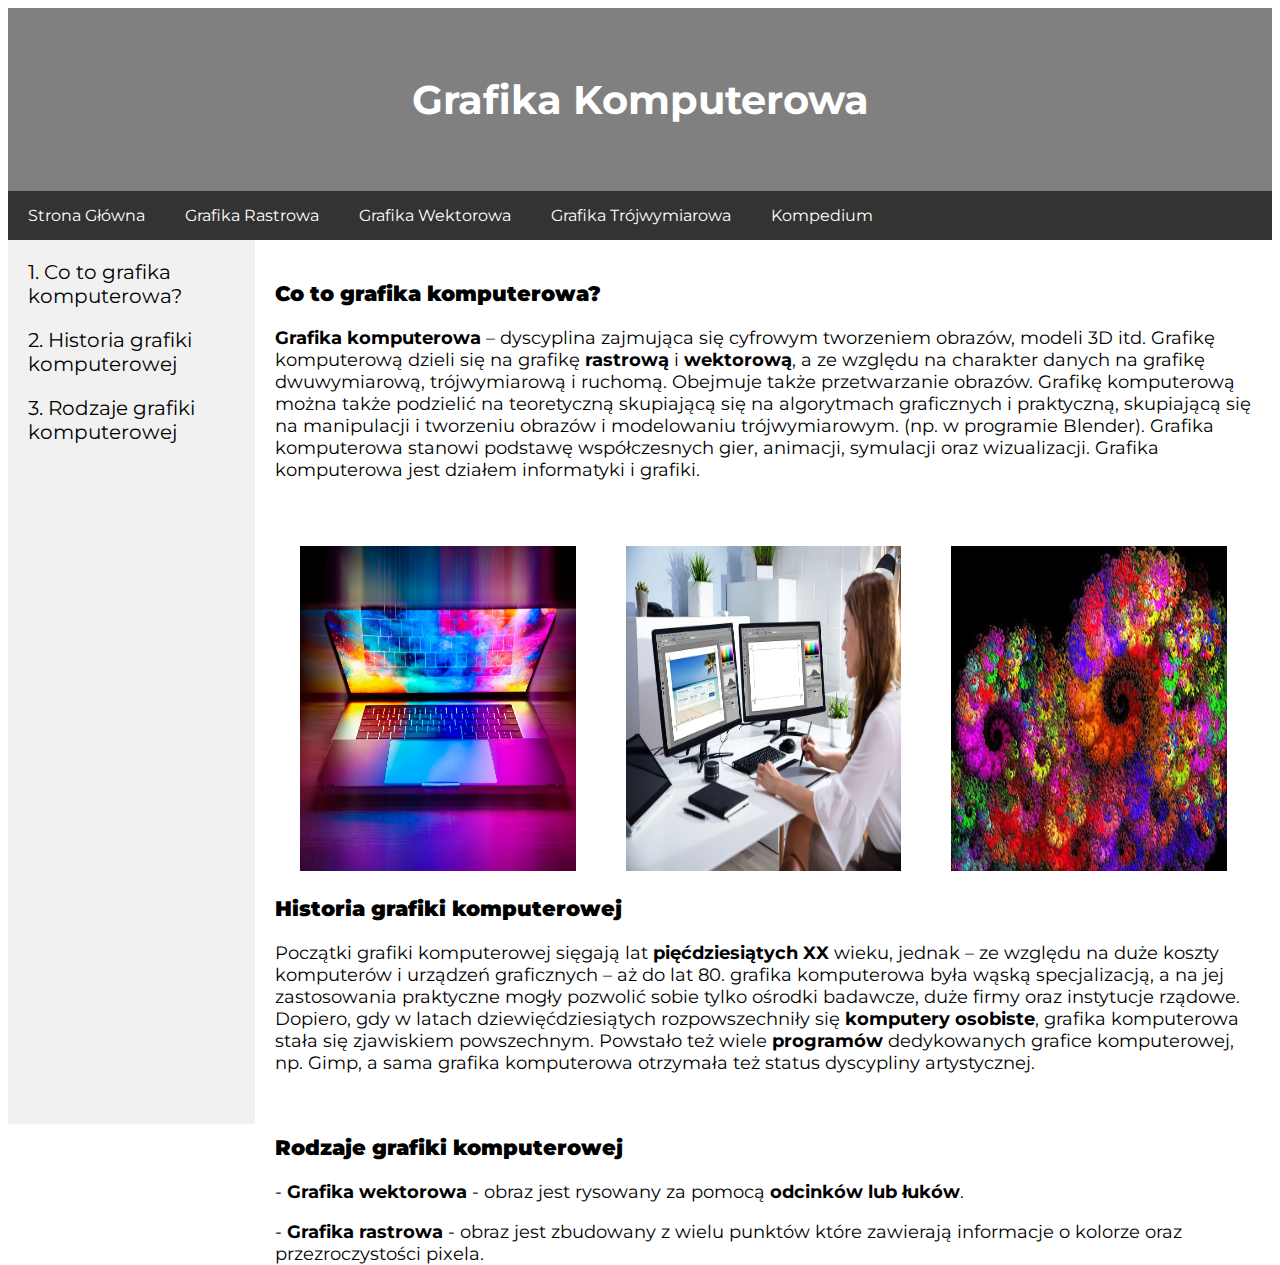
<file: index.html>
<html>
    <head>
        <link rel="preconnect" href="https://fonts.googleapis.com">
        <link rel="preconnect" href="https://fonts.gstatic.com" crossorigin>
        <link href="https://fonts.googleapis.com/css2?family=Montserrat:ital,wght@0,100..900;1,100..900&display=swap" rel="stylesheet">
        <link rel="stylesheet" href="style.css">
    </head>
    <body>
        <div id="header">
            <h1>Grafika Komputerowa</h1>
        </div>

        <div id="navigationbar">
            <a href="#">Strona Główna</a>
            <a href="rastrowa.html">Grafika Rastrowa</a>
            <a href="wektorowa.html">Grafika Wektorowa</a>
            <a href="trojwymiar.html">Grafika Trójwymiarowa</a>
            <a id="navright" href="kompedium.html">Kompedium</a>
        </div>

        <div id="page">
            <div id="side">
                <p>1. Co to grafika komputerowa?</p>
                <p>2. Historia grafiki komputerowej</p>
                <p>3. Rodzaje grafiki komputerowej</p>
            </div>
            <div id="main">
                <h3><b>Co to grafika komputerowa?</b></h3>
                <p><b>Grafika komputerowa</b> – dyscyplina zajmująca się cyfrowym tworzeniem obrazów, modeli 3D itd. Grafikę komputerową dzieli się na grafikę <b>rastrową</b> i <b>wektorową</b>, a ze względu na charakter danych na grafikę dwuwymiarową, trójwymiarową i ruchomą. Obejmuje także przetwarzanie obrazów. Grafikę komputerową można także podzielić na teoretyczną skupiającą się na algorytmach graficznych i praktyczną, skupiającą się na manipulacji i tworzeniu obrazów i modelowaniu trójwymiarowym. (np. w programie Blender). Grafika komputerowa stanowi podstawę współczesnych gier, animacji, symulacji oraz wizualizacji. Grafika komputerowa jest działem informatyki i grafiki. </p>
                <br>
                <img src="index_example1.jpg" alt="" id="example">
                <img src="index_example2.jpeg" alt="" id="example">
                <img src="index_example3.jpg" alt="" id="example">
                <br>
                <h3><b>Historia grafiki komputerowej</b></h3>
                <p>Początki grafiki komputerowej sięgają lat <b>pięćdziesiątych XX</b> wieku, jednak – ze względu na duże koszty komputerów i urządzeń graficznych – aż do lat 80. grafika komputerowa była wąską specjalizacją, a na jej zastosowania praktyczne mogły pozwolić sobie tylko ośrodki badawcze, duże firmy oraz instytucje rządowe. Dopiero, gdy w latach dziewięćdziesiątych rozpowszechniły się <b>komputery osobiste</b>, grafika komputerowa stała się zjawiskiem powszechnym. Powstało też wiele <b>programów</b> dedykowanych grafice komputerowej, np. Gimp, a sama grafika komputerowa otrzymała też status dyscypliny artystycznej. </p>
                <br>
                <h3><b>Rodzaje grafiki komputerowej</b></h3>
                <p>- <b>Grafika wektorowa</b> - obraz jest rysowany za pomocą <b>odcinków lub łuków</b>.</p>
                <p>- <b>Grafika rastrowa</b> - obraz jest zbudowany z wielu punktów które zawierają informacje o kolorze oraz przezroczystości pixela.</p>
            </div>
        </div>
    </body>
</html>
</file>
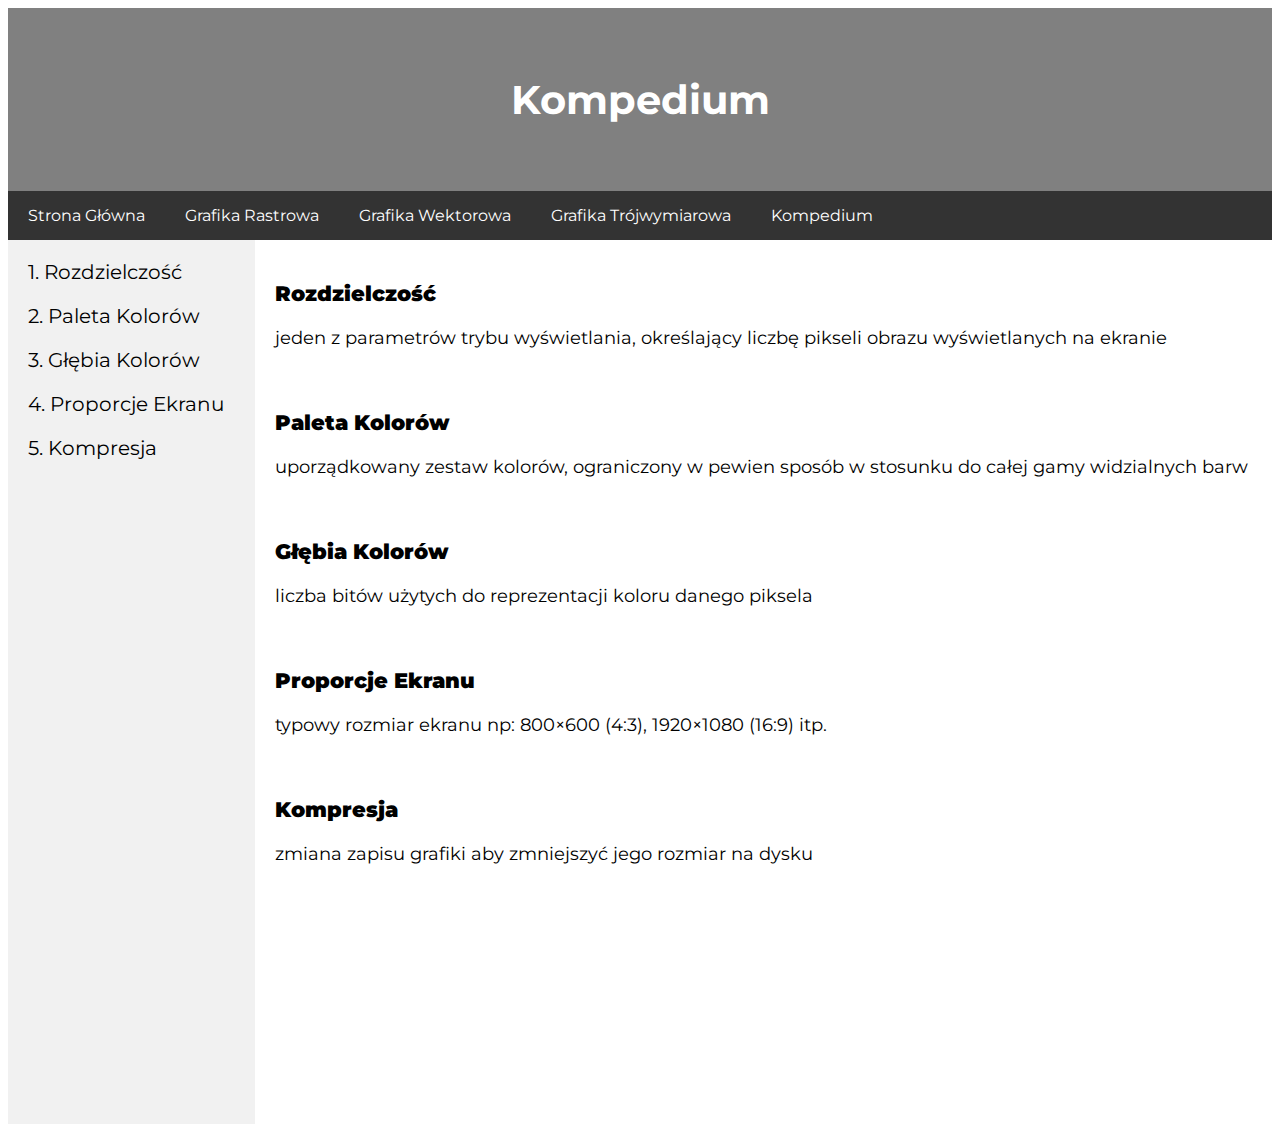
<file: kompedium.html>
<html>
    <head>
        <link rel="preconnect" href="https://fonts.googleapis.com">
        <link rel="preconnect" href="https://fonts.gstatic.com" crossorigin>
        <link href="https://fonts.googleapis.com/css2?family=Montserrat:ital,wght@0,100..900;1,100..900&display=swap" rel="stylesheet">
        <link rel="stylesheet" href="style.css">
    </head>
    <body>
        <div id="header">
            <h1>Kompedium</h1>
        </div>

        <div id="navigationbar">
            <a href="index.html">Strona Główna</a>
            <a href="rastrowa.html">Grafika Rastrowa</a>
            <a href="wektorowa.html">Grafika Wektorowa</a>
            <a href="trojwymiar.html">Grafika Trójwymiarowa</a>
            <a id="navright" href="#">Kompedium</a>
        </div>

        <div id="page">
            <div id="side">
                <p>1. Rozdzielczość</p>
                <p>2. Paleta Kolorów</p>
                <p>3. Głębia Kolorów</p>
                <p>4. Proporcje Ekranu</p>
                <p>5. Kompresja</p>
            </div>
            <div id="main">
                <h3><b>Rozdzielczość</b></h3>
                <p>jeden z parametrów trybu wyświetlania, określający liczbę pikseli obrazu wyświetlanych na ekranie</p>
                <br>
                <h3><b>Paleta Kolorów</b></h3>
                <p>uporządkowany zestaw kolorów, ograniczony w pewien sposób w stosunku do całej gamy widzialnych barw</p>
                <br>
                <h3><b>Głębia Kolorów</b></h3>
                <p>liczba bitów użytych do reprezentacji koloru danego piksela</p>
                <br>
                <h3><b>Proporcje Ekranu</b></h3>
                <p>typowy rozmiar ekranu np: 800×600 (4:3), 1920×1080 (16:9) itp.</p>
                <br>
                <h3><b>Kompresja</b></h3>
                <p>zmiana zapisu grafiki aby zmniejszyć jego rozmiar na dysku</p>
            </div>
        </div>
    </body>
</html>
</file>
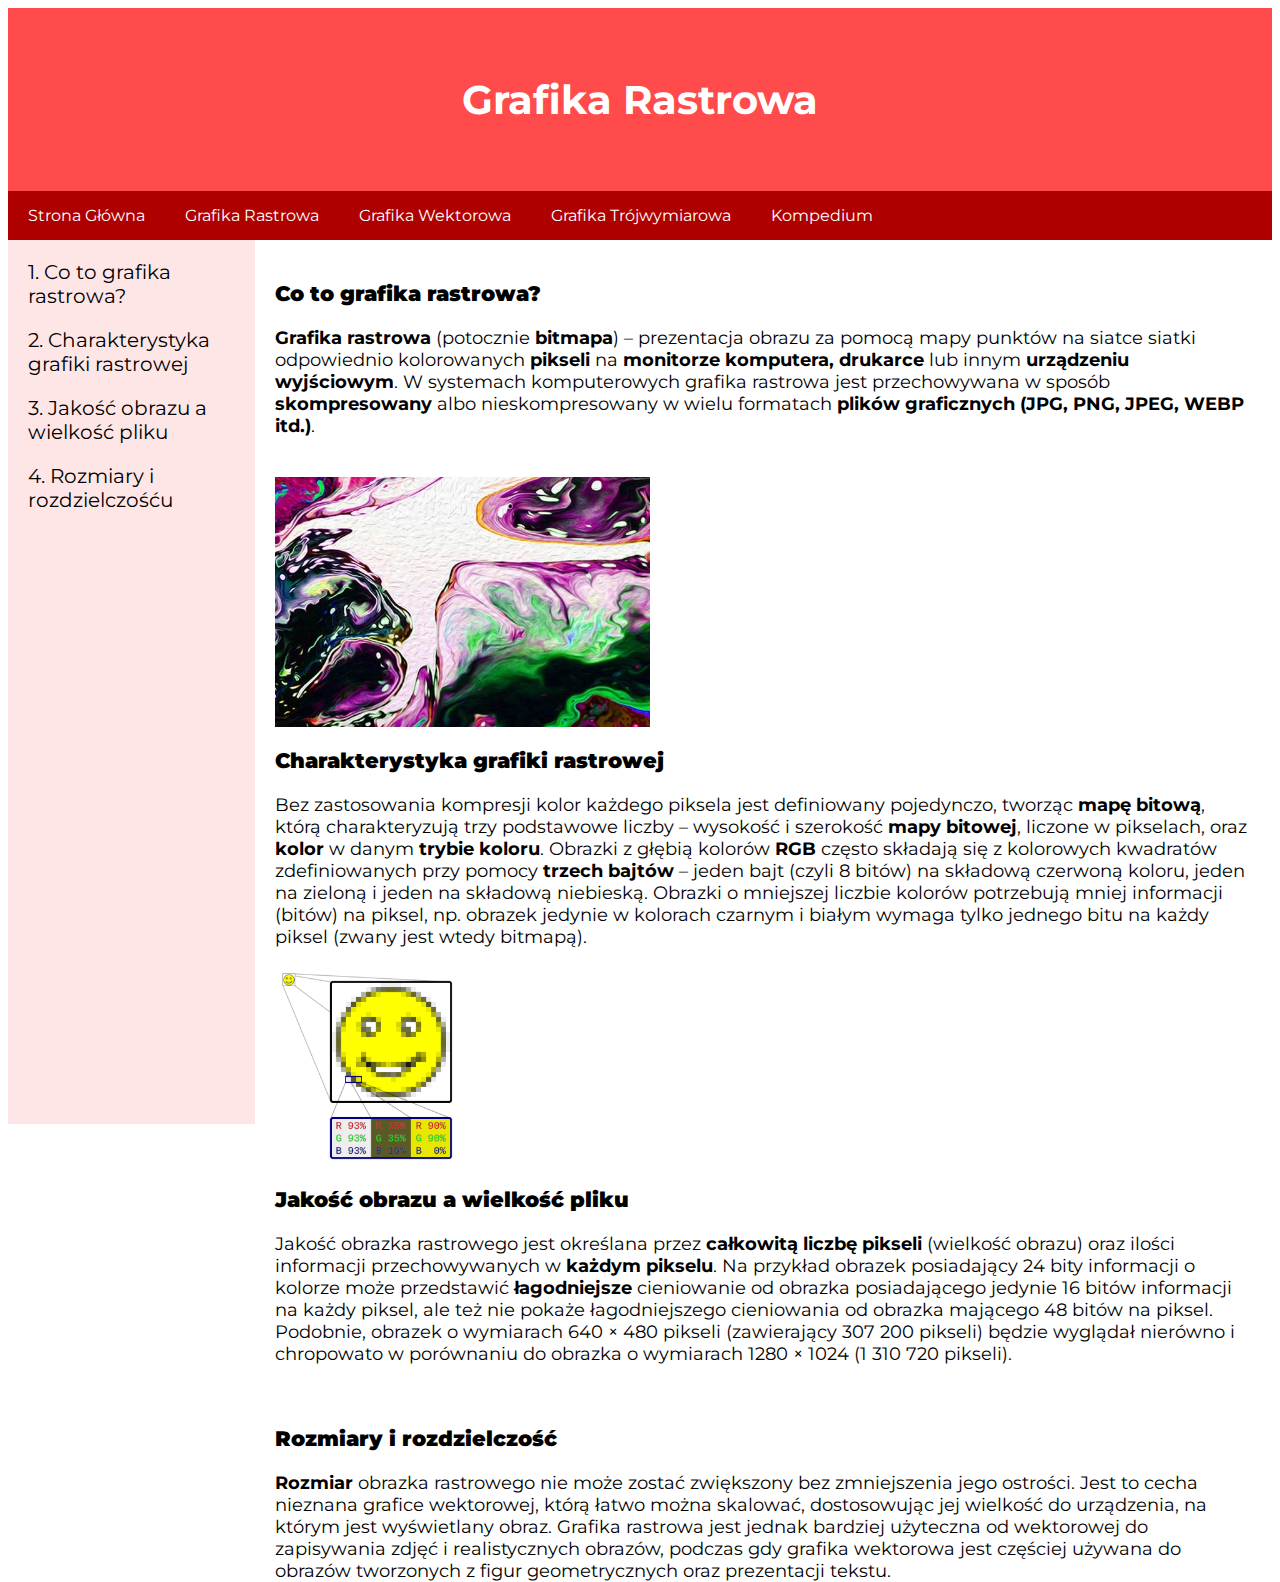
<file: rastrowa.html>
<html>
    <head>
        <link rel="preconnect" href="https://fonts.googleapis.com">
        <link rel="preconnect" href="https://fonts.gstatic.com" crossorigin>
        <link href="https://fonts.googleapis.com/css2?family=Montserrat:ital,wght@0,100..900;1,100..900&display=swap" rel="stylesheet">
        <link rel="stylesheet" href="stylerast.css">
    </head>
    <body>
        <div id="header">
            <h1>Grafika Rastrowa</h1>
        </div>

        <div id="navigationbar">
            <a href="index.html">Strona Główna</a>
            <a href="#">Grafika Rastrowa</a>
            <a href="wektorowa.html">Grafika Wektorowa</a>
            <a href="trojwymiar.html">Grafika Trójwymiarowa</a>
            <a id="navright" href="kompedium.html">Kompedium</a>
        </div>

        <div id="page">
            <div id="side">
                <p>1. Co to grafika rastrowa?</p>
                <p>2. Charakterystyka grafiki rastrowej</p>
                <p>3. Jakość obrazu a wielkość pliku</p>
                <p>4. Rozmiary i rozdzielczośću</p>
            </div>
            <div id="main">
                <h3><b>Co to grafika rastrowa?</b></h3>
                <p><b>Grafika rastrowa</b> (potocznie <b>bitmapa</b>) – prezentacja obrazu za pomocą mapy punktów na siatce siatki odpowiednio kolorowanych <b>pikseli</b> na <b>monitorze komputera, drukarce</b> lub innym <b>urządzeniu wyjściowym</b>. W systemach komputerowych grafika rastrowa jest przechowywana w sposób <b>skompresowany</b> albo nieskompresowany w wielu formatach <b>plików graficznych (JPG, PNG, JPEG, WEBP itd.)</b>.  </p>
                <br>
                <img src="rast_example1.jpg" alt="" height="250px">
                <br>
                <h3><b>Charakterystyka grafiki rastrowej</b></h3>
                <p>Bez zastosowania kompresji kolor każdego piksela jest definiowany pojedynczo, tworząc <b>mapę bitową</b>, którą charakteryzują trzy podstawowe liczby – wysokość i szerokość <b>mapy bitowej</b>, liczone w pikselach, oraz <b>kolor</b> w danym <b>trybie koloru</b>. Obrazki z głębią kolorów <b>RGB</b> często składają się z kolorowych kwadratów zdefiniowanych przy pomocy <b>trzech bajtów</b> – jeden bajt (czyli 8 bitów) na składową czerwoną koloru, jeden na zieloną i jeden na składową niebieską. Obrazki o mniejszej liczbie kolorów potrzebują mniej informacji (bitów) na piksel, np. obrazek jedynie w kolorach czarnym i białym wymaga tylko jednego bitu na każdy piksel (zwany jest wtedy bitmapą). </p>
                <img src="rastercomprasion.png" alt="" height="200px">
                <br>
                <h3><b>Jakość obrazu a wielkość pliku</b></h3>
                <p>Jakość obrazka rastrowego jest określana przez <b>całkowitą liczbę pikseli</b> (wielkość obrazu) oraz ilości informacji przechowywanych w <b>każdym pikselu</b>. Na przykład obrazek posiadający 24 bity informacji o kolorze może przedstawić <b>łagodniejsze</b> cieniowanie od obrazka posiadającego jedynie 16 bitów informacji na każdy piksel, ale też nie pokaże łagodniejszego cieniowania od obrazka mającego 48 bitów na piksel. Podobnie, obrazek o wymiarach 640 × 480 pikseli (zawierający 307 200 pikseli) będzie wyglądał nierówno i chropowato w porównaniu do obrazka o wymiarach 1280 × 1024 (1 310 720 pikseli). </p>
                <br>
                <h3><b>Rozmiary i rozdzielczość</b></h3>
                <p><b>Rozmiar</b> obrazka rastrowego nie może zostać zwiększony bez zmniejszenia jego ostrości. Jest to cecha nieznana grafice wektorowej, którą łatwo można skalować, dostosowując jej wielkość do urządzenia, na którym jest wyświetlany obraz. Grafika rastrowa jest jednak bardziej użyteczna od wektorowej do zapisywania zdjęć i realistycznych obrazów, podczas gdy grafika wektorowa jest częściej używana do obrazów tworzonych z figur geometrycznych oraz prezentacji tekstu. </p>
            </div>
        </div>
    </body>
</html>
</file>
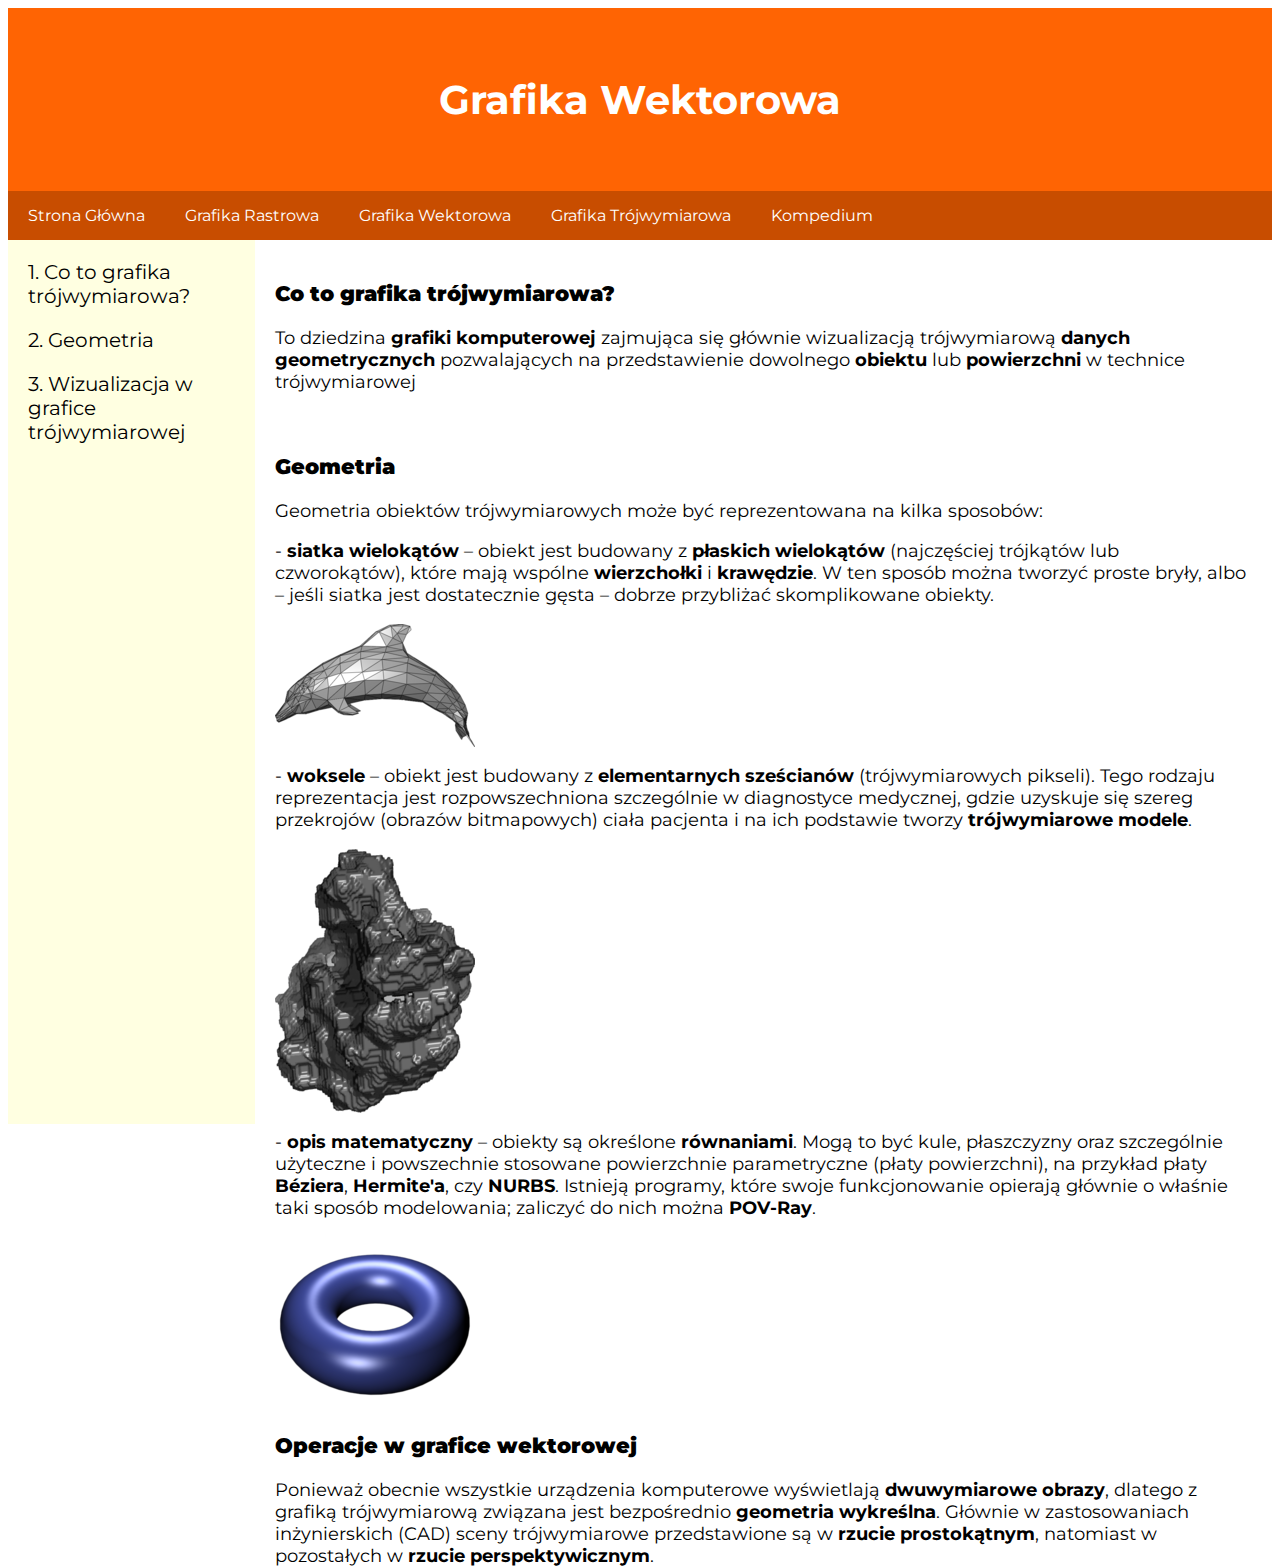
<file: trojwymiar.html>
<html>
    <head>
        <link rel="preconnect" href="https://fonts.googleapis.com">
        <link rel="preconnect" href="https://fonts.gstatic.com" crossorigin>
        <link href="https://fonts.googleapis.com/css2?family=Montserrat:ital,wght@0,100..900;1,100..900&display=swap" rel="stylesheet">
        <link rel="stylesheet" href="style3d.css">
    </head>
    <body>
        <div id="header">
            <h1>Grafika Wektorowa</h1>
        </div>

        <div id="navigationbar">
            <a href="index.html">Strona Główna</a>
            <a href="rastrowa.html">Grafika Rastrowa</a>
            <a href="wektorowa.html">Grafika Wektorowa</a>
            <a href="#">Grafika Trójwymiarowa</a>
            <a id="navright" href="kompedium.html">Kompedium</a>
        </div>

        <div id="page">
            <div id="side">
                <p>1. Co to grafika trójwymiarowa?</p>
                <p>2. Geometria</p>
                <p>3. Wizualizacja w grafice trójwymiarowej</p>
            </div>
            <div id="main">
                <h3><b>Co to grafika trójwymiarowa?</b></h3>
                <p>To dziedzina <b>grafiki komputerowej</b> zajmująca się głównie wizualizacją trójwymiarową <b>danych geometrycznych</b> pozwalających na przedstawienie dowolnego <b>obiektu</b> lub <b>powierzchni</b> w technice trójwymiarowej</p>
                <br>
                <h3><b>Geometria</b></h3>
                <p>Geometria obiektów trójwymiarowych może być reprezentowana na kilka sposobów:</p>
                <p>- <b>siatka wielokątów</b> – obiekt jest budowany z <b>płaskich wielokątów</b> (najczęściej trójkątów lub czworokątów), które mają wspólne <b>wierzchołki</b> i <b>krawędzie</b>. W ten sposób można tworzyć proste bryły, albo – jeśli siatka jest dostatecznie gęsta – dobrze przybliżać skomplikowane obiekty.</p>
                <img src="Dolphin_triangle_mesh.png" alt="">
                <p>- <b>woksele</b> – obiekt jest budowany z <b>elementarnych sześcianów</b> (trójwymiarowych pikseli). Tego rodzaju reprezentacja jest rozpowszechniona szczególnie w diagnostyce medycznej, gdzie uzyskuje się szereg przekrojów (obrazów bitmapowych) ciała pacjenta i na ich podstawie tworzy <b>trójwymiarowe modele</b>.</p>
                <img src="Ribo-Voxels.png" alt="">
                <p>- <b>opis matematyczny</b> – obiekty są określone <b>równaniami</b>. Mogą to być kule, płaszczyzny oraz szczególnie użyteczne i powszechnie stosowane powierzchnie parametryczne (płaty powierzchni), na przykład płaty <b>Béziera</b>, <b>Hermite'a</b>, czy <b>NURBS</b>. Istnieją programy, które swoje funkcjonowanie opierają głównie o właśnie taki sposób modelowania; zaliczyć do nich można <b>POV-Ray</b>.</p>
                <img src="Math-Torus.png" alt="">
                <br>
                <h3><b>Operacje w grafice wektorowej</b></h3>
                <p>Ponieważ obecnie wszystkie urządzenia komputerowe wyświetlają <b>dwuwymiarowe obrazy</b>, dlatego z grafiką trójwymiarową związana jest bezpośrednio <b>geometria wykreślna</b>. Głównie w zastosowaniach inżynierskich (CAD) sceny trójwymiarowe przedstawione są w <b>rzucie prostokątnym</b>, natomiast w pozostałych w <b>rzucie perspektywicznym</b>. </p>
            </div>
        </div>
    </body>
</html>
</file>
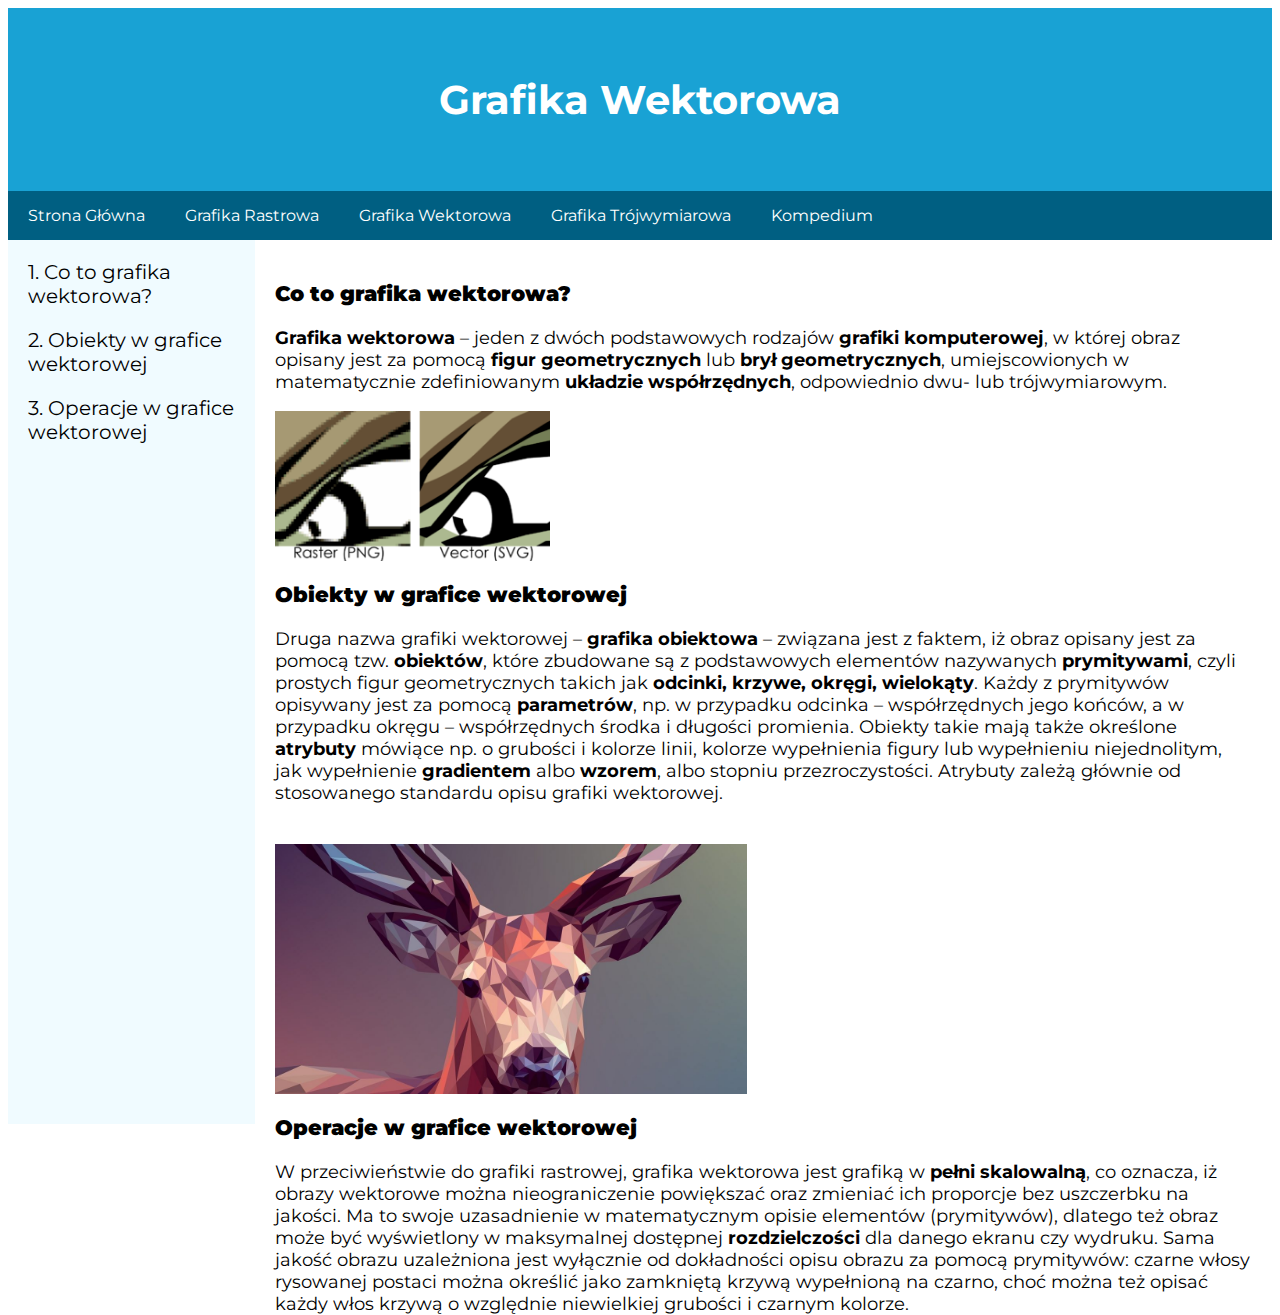
<file: wektorowa.html>
<html>
    <head>
        <link rel="preconnect" href="https://fonts.googleapis.com">
        <link rel="preconnect" href="https://fonts.gstatic.com" crossorigin>
        <link href="https://fonts.googleapis.com/css2?family=Montserrat:ital,wght@0,100..900;1,100..900&display=swap" rel="stylesheet">
        <link rel="stylesheet" href="stylevect.css">
    </head>
    <body>
        <div id="header">
            <h1>Grafika Wektorowa</h1>
        </div>

        <div id="navigationbar">
            <a href="index.html">Strona Główna</a>
            <a href="rastrowa.html">Grafika Rastrowa</a>
            <a href="#">Grafika Wektorowa</a>
            <a href="trojwymiar.html">Grafika Trójwymiarowa</a>
            <a id="navright" href="kompedium.html">Kompedium</a>
        </div>

        <div id="page">
            <div id="side">
                <p>1. Co to grafika wektorowa?</p>
                <p>2. Obiekty w grafice wektorowej</p>
                <p>3. Operacje w grafice wektorowej</p>
            </div>
            <div id="main">
                <h3><b>Co to grafika wektorowa?</b></h3>
                <p><b>Grafika wektorowa</b> – jeden z dwóch podstawowych rodzajów <b>grafiki komputerowej</b>, w której obraz opisany jest za pomocą <b>figur geometrycznych</b> lub <b>brył geometrycznych</b>, umiejscowionych w matematycznie zdefiniowanym <b>układzie współrzędnych</b>, odpowiednio dwu- lub trójwymiarowym. </p>
                <img src="vectorcomprasion.png" alt="" height="150px">
                <br>
                <h3><b>Obiekty w grafice wektorowej</b></h3>
                <p>Druga nazwa grafiki wektorowej – <b>grafika obiektowa</b> – związana jest z faktem, iż obraz opisany jest za pomocą tzw. <b>obiektów</b>, które zbudowane są z podstawowych elementów nazywanych <b>prymitywami</b>, czyli prostych figur geometrycznych takich jak <b>odcinki, krzywe, okręgi, wielokąty</b>. Każdy z prymitywów opisywany jest za pomocą <b>parametrów</b>, np. w przypadku odcinka – współrzędnych jego końców, a w przypadku okręgu – współrzędnych środka i długości promienia. Obiekty takie mają także określone <b>atrybuty</b> mówiące np. o grubości i kolorze linii, kolorze wypełnienia figury lub wypełnieniu niejednolitym, jak wypełnienie <b>gradientem</b> albo <b>wzorem</b>, albo stopniu przezroczystości. Atrybuty zależą głównie od stosowanego standardu opisu grafiki wektorowej. </p>
                <br>
                <img src="vect_example1.jpg" alt="" height="250px">
                <br>
                <h3><b>Operacje w grafice wektorowej</b></h3>
                <p>W przeciwieństwie do grafiki rastrowej, grafika wektorowa jest grafiką w <b>pełni skalowalną</b>, co oznacza, iż obrazy wektorowe można nieograniczenie powiększać oraz zmieniać ich proporcje bez uszczerbku na jakości. Ma to swoje uzasadnienie w matematycznym opisie elementów (prymitywów), dlatego też obraz może być wyświetlony w maksymalnej dostępnej <b>rozdzielczości</b> dla danego ekranu czy wydruku. Sama jakość obrazu uzależniona jest wyłącznie od dokładności opisu obrazu za pomocą prymitywów: czarne włosy rysowanej postaci można określić jako zamkniętą krzywą wypełnioną na czarno, choć można też opisać każdy włos krzywą o względnie niewielkiej grubości i czarnym kolorze. </p>
            </div>
        </div>
    </body>
</html>
</file>
<file: style.css>
body {
    font-family: "Montserrat", sans-serif;
}

* {
    box-sizing: border-box;
}

#header {
    padding: 40px;
    text-align: center;
    color: white;
    background: gray;
}

#header h1 {
    font-size: 40px;
}

#navigationbar {
    overflow: hidden;
    background-color: #333;
    position: sticky;
    top: 0;
}

#navigationbar a {
    float: left;
    display: block;
    color: white;
    text-align: center;
    padding: 15px 20px;
    text-decoration: none;
}

#navigationbar a:hover {
    background-color: #ddd;
    color: black;
}

#example {
    float: left;
    padding: 25px;
    width: 33.33%;
    height: 375px;
}

#page {
    width: 100%;
    height: 100%;
    display: flex;
}

#side {
    background-color: #f1f1f1;
    padding: 0px 20px;
    width: 300px;
    font-size: 20px;
}

#main {
    background-color: white;
    padding: 20px;
    width: 100%;
    font-size: 18px;
}
</file>
<file: stylerast.css>
body {
    font-family: "Montserrat", sans-serif;
}

* {
    box-sizing: border-box;
}

#header {
    padding: 40px;
    text-align: center;
    background: #ff4b4b;
    color: white;
}

#header h1 {
    font-size: 40px;
}

#navigationbar {
    overflow: hidden;
    background-color: #af0000;
    position: sticky;
    top: 0;
}

#navigationbar a {
    float: left;
    display: block;
    color: white;
    text-align: center;
    padding: 15px 20px;
    text-decoration: none;
}

#navigationbar a:hover {
    background-color: #ddd;
    color: black;
}
  
#page {
    width: 100%;
    height: 100%;
    display: flex;
}

#side {
    background-color: #ffe6e6;
    padding: 0px 20px;
    width: 300px;
    font-size: 20px;
}

#main {
    background-color: white;
    padding: 20px;
    width: 100%;
    font-size: 18px;
}
</file>
<file: style3d.css>
body {
    font-family: "Montserrat", sans-serif;
}

* {
    box-sizing: border-box;
}

#header {
    padding: 40px;
    text-align: center;
    background: #ff6403;
    color: white;
}

#header h1 {
    font-size: 40px;
}

#navigationbar {
    overflow: hidden;
    background-color: #c84d00;
    position: sticky;
    top: 0;
}

#navigationbar a {
    float: left;
    display: block;
    color: white;
    text-align: center;
    padding: 15px 20px;
    text-decoration: none;
}

#navigationbar a:hover {
    background-color: #ddd;
    color: black;
}
  
#page {
    width: 100%;
    height: 100%;
    display: flex;
}

#side {
    background-color: #ffffe1;
    padding: 0px 20px;
    width: 300px;
    font-size: 20px;
}

#main {
    background-color: white;
    padding: 20px;
    width: 100%;
    font-size: 18px;
}
</file>
<file: stylevect.css>
body {
    font-family: "Montserrat", sans-serif;
}

* {
    box-sizing: border-box;
}

#header {
    padding: 40px;
    text-align: center;
    background: #19a2d4;
    color: white;
}

#header h1 {
    font-size: 40px;
}

#navigationbar {
    overflow: hidden;
    background-color: #005f82;
    position: sticky;
    top: 0;
}

#navigationbar a {
    float: left;
    display: block;
    color: white;
    text-align: center;
    padding: 15px 20px;
    text-decoration: none;
}

#navigationbar a:hover {
    background-color: #ddd;
    color: black;
}
  
#page {
    width: 100%;
    height: 100%;
    display: flex;
}

#side {
    background-color: #f0fbff;
    padding: 0px 20px;
    width: 300px;
    font-size: 20px;
}

#main {
    background-color: white;
    padding: 20px;
    width: 100%;
    font-size: 18px;
}
</file>
